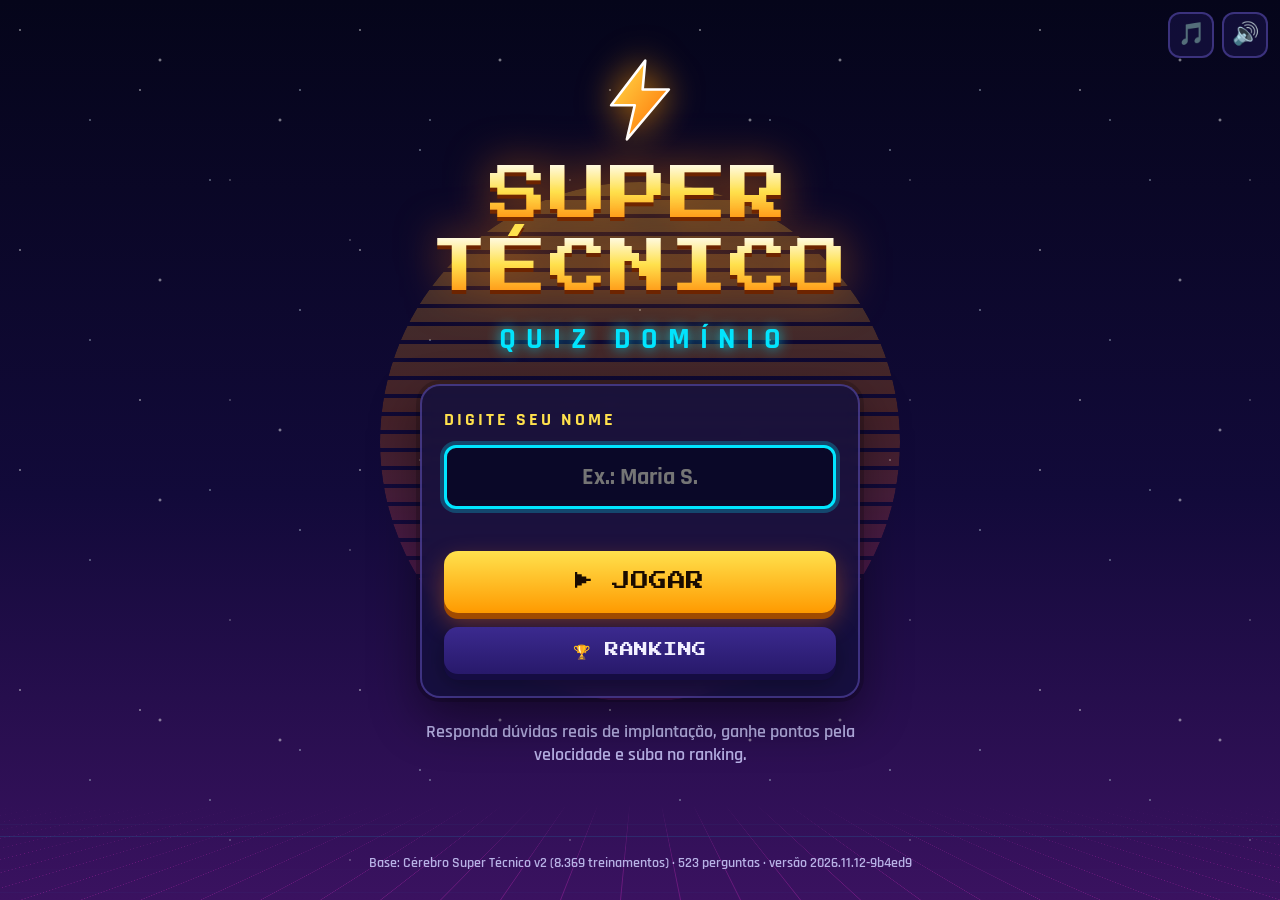
<file: index.html>
<!DOCTYPE html>
<html lang="pt-BR">
<head>
  <meta charset="utf-8">
  <meta name="viewport" content="width=device-width, initial-scale=1, viewport-fit=cover">
  <meta name="theme-color" content="#0b0b2b">
  <title>Super Técnico Quiz · Domínio</title>
  <link rel="icon" href="data:image/svg+xml,%3Csvg xmlns='http://www.w3.org/2000/svg' viewBox='0 0 64 64'%3E%3Cpolygon points='36,2 10,36 28,36 22,62 54,24 34,24' fill='%23ff8a00'/%3E%3C/svg%3E">
  <link rel="stylesheet" href="css/style.css">
</head>
<body>
  <div class="fundo" aria-hidden="true">
    <div class="fundo-estrelas"></div>
    <div class="fundo-estrelas e2"></div>
    <div class="fundo-sol"></div>
    <div class="fundo-grade"></div>
  </div>
  <canvas id="confete" aria-hidden="true"></canvas>
  <button id="btn-musica" class="btn-som btn-musica" type="button" title="Música">🎵</button>
  <button id="btn-som" class="btn-som" type="button" title="Efeitos sonoros">🔊</button>

  <main id="app" aria-live="polite"></main>
  <footer id="rodape" class="rodape"></footer>

  <noscript><p style="color:#fff;text-align:center;padding:2rem">Este quiz precisa de JavaScript para funcionar.</p></noscript>

  <script src="js/config.js"></script>
  <script src="js/questions.js"></script>
  <script src="js/storage.js"></script>
  <script src="js/audio.js"></script>
  <script src="js/app.js"></script>
</body>
</html>
</file>
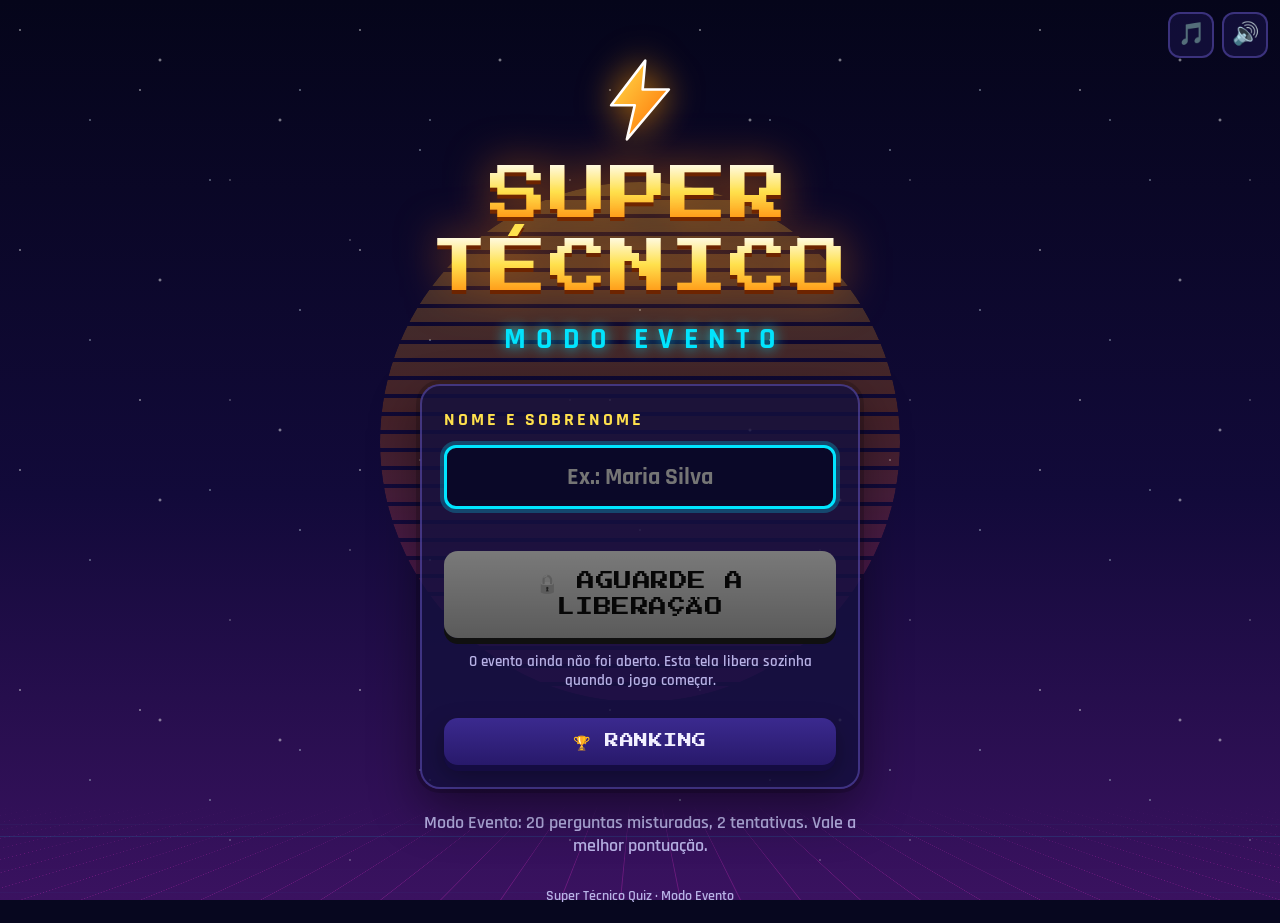
<file: evento.html>
<!DOCTYPE html>
<html lang="pt-BR">
<head>
  <meta charset="utf-8">
  <meta name="viewport" content="width=device-width, initial-scale=1, viewport-fit=cover">
  <meta name="theme-color" content="#0b0b2b">
  <title>Super Técnico Quiz — Modo Evento</title>
  <link rel="icon" href="data:image/svg+xml,%3Csvg xmlns='http://www.w3.org/2000/svg' viewBox='0 0 64 64'%3E%3Cpolygon points='36,2 10,36 28,36 22,62 54,24 34,24' fill='%23ff8a00'/%3E%3C/svg%3E">
  <link rel="stylesheet" href="css/style.css">
</head>
<body>
  <div class="fundo" aria-hidden="true">
    <div class="fundo-estrelas"></div>
    <div class="fundo-estrelas e2"></div>
    <div class="fundo-sol"></div>
    <div class="fundo-grade"></div>
  </div>
  <canvas id="confete" aria-hidden="true"></canvas>
  <button id="btn-musica" class="btn-som btn-musica" type="button" title="Música">🎵</button>
  <button id="btn-som" class="btn-som" type="button" title="Efeitos sonoros">🔊</button>

  <main id="app" aria-live="polite"></main>
  <footer id="rodape" class="rodape"></footer>

  <noscript><p style="color:#fff;text-align:center;padding:2rem">Este quiz precisa de JavaScript para funcionar.</p></noscript>

  <script src="js/config.js"></script>
  <script src="js/questions.js"></script>
  <script src="js/questions_evento.js"></script>
  <script src="js/storage.js"></script>
  <script src="js/audio.js"></script>
  <script>window.QUIZ_MODO = "evento";</script>
  <script src="js/app.js"></script>
</body>
</html>
</file>
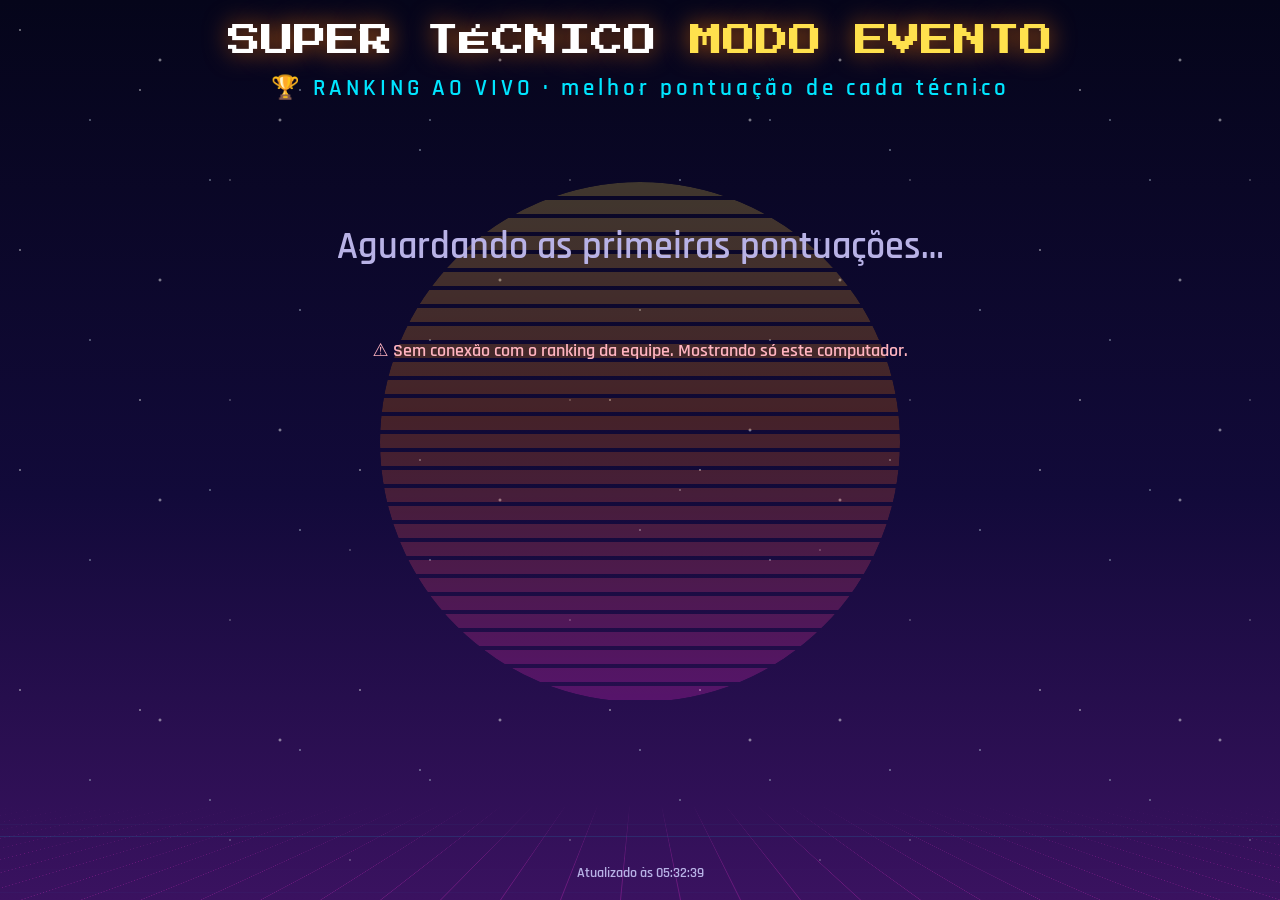
<file: telao.html>
<!DOCTYPE html>
<html lang="pt-BR">
<head>
  <meta charset="utf-8">
  <meta name="viewport" content="width=device-width, initial-scale=1">
  <meta name="theme-color" content="#0b0b2b">
  <title>Super Técnico Quiz — Telão do Evento</title>
  <link rel="icon" href="data:image/svg+xml,%3Csvg xmlns='http://www.w3.org/2000/svg' viewBox='0 0 64 64'%3E%3Cpolygon points='36,2 10,36 28,36 22,62 54,24 34,24' fill='%23ff8a00'/%3E%3C/svg%3E">
  <link rel="stylesheet" href="css/style.css">
</head>
<body class="pagina-telao">
  <div class="fundo" aria-hidden="true">
    <div class="fundo-estrelas"></div>
    <div class="fundo-estrelas e2"></div>
    <div class="fundo-sol"></div>
    <div class="fundo-grade"></div>
  </div>

  <main id="telao" aria-live="polite"></main>

  <script src="js/config.js"></script>
  <script src="js/storage.js"></script>
  <script src="js/telao.js"></script>
</body>
</html>
</file>
<file: css/style.css>
@font-face { font-family: "Press Start 2P"; src: url("../assets/fonts/PressStart2P-Regular.ttf") format("truetype"); font-display: swap; }
@font-face { font-family: "Rajdhani"; font-weight: 500; src: url("../assets/fonts/Rajdhani-Medium.ttf") format("truetype"); font-display: swap; }
@font-face { font-family: "Rajdhani"; font-weight: 600; src: url("../assets/fonts/Rajdhani-SemiBold.ttf") format("truetype"); font-display: swap; }
@font-face { font-family: "Rajdhani"; font-weight: 700; src: url("../assets/fonts/Rajdhani-Bold.ttf") format("truetype"); font-display: swap; }

:root {
  --bg-0: #07071f;
  --bg-1: #120a3a;
  --bg-2: #24104f;
  --painel: rgba(20, 16, 62, 0.82);
  --borda: rgba(140, 120, 255, 0.35);
  --texto: #f2f0ff;
  --texto-suave: #b8b2e6;
  --laranja: #ff7a00;
  --amarelo: #ffe14d;
  --ciano: #00e5ff;
  --magenta: #ff2bd6;
  --verde: #22d37a;
  --vermelho: #ff3b5c;
  --azul: #2d9cff;
  --pixel: "Press Start 2P", "Courier New", monospace;
  --corpo: "Rajdhani", "Segoe UI", system-ui, sans-serif;
}

* { box-sizing: border-box; }
html, body { margin: 0; min-height: 100%; }
body {
  font-family: var(--corpo);
  font-size: 20px;
  font-weight: 600;
  color: var(--texto);
  background: var(--bg-0);
  overflow-x: hidden;
  -webkit-font-smoothing: antialiased;
}
button { font-family: inherit; color: inherit; cursor: pointer; }
button:disabled { cursor: default; }
:focus-visible { outline: 3px solid var(--amarelo); outline-offset: 3px; }

/* ---------- Fundo animado ---------- */
.fundo { position: fixed; inset: 0; z-index: 0; overflow: hidden; background: linear-gradient(180deg, #05051a 0%, #120a3a 55%, #3a1260 100%); }
.fundo-estrelas, .fundo-estrelas.e2 { position: absolute; inset: 0; background-repeat: repeat; animation: piscar 4s ease-in-out infinite alternate; opacity: .7; }
.fundo-estrelas {
  background-image:
    radial-gradient(1.5px 1.5px at 20px 30px, #fff, transparent),
    radial-gradient(1.5px 1.5px at 90px 120px, #bcd, transparent),
    radial-gradient(2px 2px at 160px 60px, #fff, transparent),
    radial-gradient(1px 1px at 230px 180px, #fff, transparent),
    radial-gradient(1.5px 1.5px at 300px 90px, #cde, transparent);
  background-size: 340px 220px;
}
.fundo-estrelas.e2 { background-size: 470px 310px; background-position: 120px 60px; animation-duration: 6s; animation-delay: -2s; }
@keyframes piscar { from { opacity: .35; } to { opacity: .9; } }
.fundo-sol {
  position: absolute; left: 50%; bottom: 22%; width: min(60vw, 520px); aspect-ratio: 1; transform: translateX(-50%);
  border-radius: 50%;
  background: linear-gradient(180deg, #ffe14d 0%, #ff7a00 45%, #ff2bd6 100%);
  -webkit-mask-image: repeating-linear-gradient(180deg, #000 0 14px, transparent 14px 18px);
  mask-image: repeating-linear-gradient(180deg, #000 0 14px, transparent 14px 18px);
  opacity: .22; filter: blur(.5px);
}
.fundo-grade {
  position: absolute; left: -50%; right: -50%; bottom: 0; height: 42%;
  background-image:
    linear-gradient(rgba(0, 229, 255, .45) 1.5px, transparent 1.5px),
    linear-gradient(90deg, rgba(255, 43, 214, .45) 1.5px, transparent 1.5px);
  background-size: 60px 60px;
  transform: perspective(380px) rotateX(62deg);
  transform-origin: 50% 100%;
  animation: grade 2.4s linear infinite;
  -webkit-mask-image: linear-gradient(0deg, #000 20%, transparent 100%);
  mask-image: linear-gradient(0deg, #000 20%, transparent 100%);
  opacity: .55;
}
@keyframes grade { from { background-position: 0 0, 0 0; } to { background-position: 0 60px, 0 0; } }

#confete { position: fixed; inset: 0; z-index: 50; pointer-events: none; }

.btn-som {
  position: fixed; top: 12px; right: 12px; z-index: 40; width: 46px; height: 46px; font-size: 22px;
  background: var(--painel); border: 2px solid var(--borda); border-radius: 12px;
}
.btn-som:hover { border-color: var(--ciano); }
.btn-musica { right: 66px; }
.btn-musica.desligado { opacity: .6; }
.btn-musica.desligado::after { content: ""; position: absolute; left: 9px; right: 9px; top: 50%; height: 3px; background: var(--vermelho); border-radius: 2px; transform: rotate(-35deg); }

#app { position: relative; z-index: 1; min-height: calc(100vh - 52px); display: flex; justify-content: center; padding: 22px 16px 24px; }
.tela { width: 100%; max-width: 860px; animation: entra .35s ease-out both; }
@keyframes entra { from { opacity: 0; transform: translateY(14px) scale(.985); } to { opacity: 1; transform: none; } }

.rodape { position: relative; z-index: 2; padding: 6px 12px 18px; text-align: center; font-size: 14px; color: var(--texto-suave); }

/* ---------- Botões ---------- */
.btn {
  display: block; width: 100%; padding: 14px 20px; border: 0; border-radius: 14px;
  font-family: var(--pixel); font-size: 14px; letter-spacing: .5px; line-height: 1.4; text-align: center;
  color: #1a0b00; background: linear-gradient(180deg, #ffe14d, #ff9a00);
  box-shadow: 0 6px 0 #a24b00, 0 10px 24px rgba(255, 122, 0, .35);
  transition: transform .08s, box-shadow .08s, filter .15s;
}
.btn:hover:not(:disabled) { filter: brightness(1.08); }
.btn:active:not(:disabled) { transform: translateY(5px); box-shadow: 0 1px 0 #a24b00, 0 4px 12px rgba(255, 122, 0, .3); }
.btn-grande { font-size: 18px; padding: 18px 22px; }
.btn-sec { color: var(--texto); background: linear-gradient(180deg, #3b2a8f, #28196b); box-shadow: 0 6px 0 #150c42, 0 10px 24px rgba(0,0,0,.35); }
.btn-mini { width: auto; display: inline-block; padding: 10px 14px; font-size: 11px; color: var(--texto); background: linear-gradient(180deg, #3b2a8f, #28196b); box-shadow: 0 4px 0 #150c42; }
.btn-pulsa { animation: pulsa 1.6s ease-in-out infinite; }
.btn:disabled { filter: grayscale(1) brightness(.55); box-shadow: 0 6px 0 #1c1c28; animation: none; cursor: not-allowed; }
.msg-liberacao { min-height: 1.4em; margin: 0 0 14px; text-align: center; color: var(--texto-suave); font-size: 15px; }
@keyframes pulsa { 0%, 100% { transform: scale(1); } 50% { transform: scale(1.025); } }

/* ---------- Início ---------- */
.inicio { display: flex; flex-direction: column; align-items: center; padding-top: 4vh; }
.logo { text-align: center; margin-bottom: 26px; }
.logo-raio { width: 84px; height: 84px; filter: drop-shadow(0 0 18px rgba(255, 150, 0, .8)); animation: flutua 2.8s ease-in-out infinite; }
@keyframes flutua { 0%, 100% { transform: translateY(0) rotate(-3deg); } 50% { transform: translateY(-10px) rotate(3deg); } }
.logo-titulo { margin: 10px 0 0; font-family: var(--pixel); font-weight: 400; line-height: 1.25; }
.logo-titulo span { display: block; font-size: clamp(28px, 7.4vw, 58px); letter-spacing: 2px; background: linear-gradient(180deg, #fff 0%, #ffe14d 45%, #ff7a00 100%); -webkit-background-clip: text; background-clip: text; color: transparent; filter: drop-shadow(0 4px 0 #6d2400) drop-shadow(0 0 22px rgba(255, 122, 0, .55)); }
.logo-titulo .tec { position: relative; width: fit-content; margin: 0 auto; }
.logo-titulo .tec::before { content: ""; position: absolute; left: calc(1.3em + 2px); top: -.135em; width: .3em; height: .22em; background: #ffe14d; clip-path: polygon(45% 0, 100% 0, 55% 100%, 0 100%); }
.logo-sub { margin: 16px 0 0; font-family: var(--corpo); font-weight: 700; font-size: clamp(20px, 4.6vw, 30px); color: var(--ciano); letter-spacing: 10px; text-indent: 10px; text-shadow: 0 0 14px var(--ciano); }

.painel { width: 100%; background: var(--painel); border: 2px solid var(--borda); border-radius: 20px; padding: 22px; backdrop-filter: blur(6px); box-shadow: 0 0 0 4px rgba(0,0,0,.18), 0 20px 50px rgba(0,0,0,.45); }
.painel-inicio { max-width: 440px; display: grid; gap: 14px; }
.rotulo { font-family: var(--corpo); font-weight: 700; font-size: 18px; letter-spacing: 3px; color: var(--amarelo); }
.campo { width: 100%; padding: 14px 16px; font-family: var(--corpo); font-size: 24px; font-weight: 700; color: var(--texto); background: #0a0828; border: 3px solid var(--borda); border-radius: 12px; text-align: center; }
.campo:focus { outline: none; border-color: var(--ciano); box-shadow: 0 0 0 4px rgba(0, 229, 255, .25); }
.msg-erro { min-height: 1.2em; margin: -6px 0 0; color: #ff8aa0; font-size: 17px; text-align: center; }
.dica { max-width: 440px; margin: 22px 0 0; text-align: center; color: var(--texto-suave); font-size: 18px; }

/* ---------- Telas com título ---------- */
.topo-tela { display: flex; justify-content: space-between; align-items: center; gap: 12px; margin-bottom: 8px; padding-right: 112px; }
.jogador-tag { padding: 8px 14px; font-size: 17px; background: var(--painel); border: 2px solid var(--borda); border-radius: 999px; max-width: 55%; overflow: hidden; text-overflow: ellipsis; white-space: nowrap; }
.titulo-tela { margin: 14px 0 18px; font-family: var(--pixel); font-weight: 400; font-size: clamp(16px, 4vw, 24px); text-align: center; color: var(--amarelo); text-shadow: 0 3px 0 #6d2400, 0 0 20px rgba(255,200,0,.4); }
.titulo-tela.fim { font-size: clamp(20px, 5.4vw, 34px); }
.subtitulo { margin: 26px 0 12px; font-family: var(--corpo); font-weight: 700; font-size: 20px; text-align: center; color: var(--ciano); letter-spacing: 4px; text-transform: uppercase; }

.card-mix {
  width: 100%; display: flex; align-items: center; gap: 16px; padding: 18px 20px; text-align: left;
  border: 3px solid var(--magenta); border-radius: 18px;
  background: linear-gradient(110deg, rgba(255,43,214,.28), rgba(255,122,0,.22));
  box-shadow: 0 0 26px rgba(255, 43, 214, .35), inset 0 0 0 2px rgba(255,255,255,.06);
  transition: transform .12s, box-shadow .12s;
}
.card-mix:hover { transform: translateY(-3px) scale(1.01); box-shadow: 0 0 36px rgba(255, 43, 214, .6); }
.card-mix .card-icone { font-size: 46px; }
.mix-texto { flex: 1; display: grid; gap: 2px; }
.mix-texto strong { font-family: var(--corpo); font-weight: 700; font-size: 26px; letter-spacing: 1px; text-transform: uppercase; line-height: 1.1; }
.mix-texto em { font-style: normal; color: var(--texto-suave); font-size: 18px; }
.card-recorde { font-family: var(--corpo); font-weight: 700; font-size: 16px; letter-spacing: 1.5px; color: var(--amarelo); line-height: 1.3; text-align: right; }

.grade-modulos { display: grid; grid-template-columns: repeat(auto-fill, minmax(190px, 1fr)); gap: 14px; }
.card-modulo {
  --cor: var(--ciano);
  display: grid; gap: 4px; justify-items: center; padding: 18px 12px 14px; text-align: center;
  background: var(--painel); border: 3px solid var(--cor); border-radius: 18px;
  box-shadow: 0 0 0 0 transparent, inset 0 0 28px color-mix(in srgb, var(--cor) 18%, transparent);
  transition: transform .12s, box-shadow .12s;
}
.card-modulo:hover { transform: translateY(-5px); box-shadow: 0 0 26px color-mix(in srgb, var(--cor) 70%, transparent), inset 0 0 28px color-mix(in srgb, var(--cor) 28%, transparent); }
.card-icone { font-size: 38px; line-height: 1; }
.card-nome { font-family: var(--corpo); font-weight: 700; font-size: 21px; letter-spacing: .5px; text-transform: uppercase; line-height: 1.1; min-height: 2.3em; display: flex; align-items: center; text-align: center; }
.card-info { color: var(--texto-suave); font-size: 17px; }
.card-modulo .card-recorde { text-align: center; }

.regras { display: flex; flex-wrap: wrap; justify-content: center; gap: 10px 18px; margin-top: 26px; color: var(--texto-suave); font-size: 17px; }

/* ---------- Contagem ---------- */
.contagem { min-height: 70vh; display: flex; flex-direction: column; align-items: center; justify-content: center; gap: 20px; text-align: center; }
.contagem-missao { padding: 8px 22px; font-family: var(--corpo); font-weight: 700; font-size: 24px; letter-spacing: 2px; line-height: 1.3; border: 3px solid var(--cor); border-radius: 999px; background: var(--painel); color: #fff; box-shadow: 0 0 22px color-mix(in srgb, var(--cor) 60%, transparent); }
.contagem-num { font-family: var(--pixel); font-size: clamp(90px, 28vw, 190px); color: var(--amarelo); text-shadow: 0 8px 0 #6d2400, 0 0 50px rgba(255, 200, 0, .7); animation: estoura .7s ease-out both; }
.contagem-num.vai { color: var(--verde); font-size: clamp(60px, 18vw, 120px); text-shadow: 0 8px 0 #0a5a30, 0 0 50px rgba(34, 211, 122, .8); }
@keyframes estoura { 0% { transform: scale(2.2); opacity: 0; } 35% { transform: scale(.92); opacity: 1; } 100% { transform: scale(1); opacity: 1; } }
.contagem-sub { color: var(--texto-suave); font-size: 20px; }

/* ---------- Jogo ---------- */
.hud { display: grid; grid-template-columns: 1fr auto 1fr; align-items: center; gap: 10px; padding-right: 112px; }
.hud-esq { display: flex; align-items: center; gap: 10px; min-width: 0; }
.hud-nome { padding: 6px 12px; background: var(--painel); border: 2px solid var(--borda); border-radius: 999px; font-size: 17px; overflow: hidden; text-overflow: ellipsis; white-space: nowrap; }
.hud-parar { flex: none; padding: 7px 12px; border-radius: 10px; border: 2px solid var(--vermelho); background: rgba(255, 59, 92, .14); color: #ff9db0; font-family: var(--pixel); font-size: 10px; line-height: 1.3; cursor: pointer; }
.hud-parar:hover { background: var(--vermelho); color: #fff; }
.hud-acertos { display: block; margin-top: 5px; font-family: var(--corpo); font-weight: 700; font-size: 15px; letter-spacing: 1px; color: var(--ciano); }
.fb-marco { margin: 10px 0; padding: 10px 14px; background: rgba(255, 225, 77, .12); border: 2px dashed var(--amarelo); border-radius: 10px; font-size: 18px; color: var(--amarelo); }
.fb-botoes { display: grid; gap: 12px; }
.btn-parar-fb { font-size: 13px; padding: 12px 16px; }
.hud-meio { font-family: var(--pixel); font-size: 11px; text-align: center; color: var(--texto-suave); }
.hud-meio b { color: var(--amarelo); font-size: 15px; }
.hud-dir { text-align: right; display: grid; }
.hud-label { font-family: var(--corpo); font-weight: 700; font-size: 15px; letter-spacing: 3px; line-height: 1; color: var(--ciano); }
.hud-pontos { font-family: var(--pixel); line-height: 1.3; font-size: 20px; color: var(--amarelo); text-shadow: 0 0 14px rgba(255, 225, 77, .6); }

.progresso { display: flex; gap: 6px; margin: 14px 0 10px; }
.ponto { flex: 1; height: 8px; border-radius: 4px; background: rgba(255,255,255,.14); }
.ponto.p-ok { background: var(--verde); box-shadow: 0 0 8px var(--verde); }
.ponto.p-erro { background: var(--vermelho); box-shadow: 0 0 8px var(--vermelho); }
.ponto.atual { background: var(--amarelo); animation: pisca .9s ease-in-out infinite alternate; }
@keyframes pisca { to { opacity: .35; } }

.barra-tempo { position: relative; height: 26px; border: 3px solid var(--borda); border-radius: 999px; background: #0a0828; overflow: hidden; margin-bottom: 14px; }
.barra { height: 100%; width: 100%; background: linear-gradient(90deg, var(--verde), #8dff6a); transition: width .1s linear; box-shadow: 0 0 14px var(--verde); }
.barra-tempo.alerta .barra { background: linear-gradient(90deg, var(--laranja), var(--amarelo)); box-shadow: 0 0 14px var(--laranja); }
.barra-tempo.urgente .barra { background: linear-gradient(90deg, var(--vermelho), #ff7a8a); box-shadow: 0 0 14px var(--vermelho); }
.barra-tempo.urgente { animation: treme .35s linear infinite; border-color: var(--vermelho); }
@keyframes treme { 0%, 100% { transform: translateX(0); } 25% { transform: translateX(-2px); } 75% { transform: translateX(2px); } }
.seg { position: absolute; inset: 0; display: grid; place-items: center; font-family: var(--pixel); font-size: 12px; color: #fff; text-shadow: 0 2px 0 rgba(0,0,0,.7); }

.cartao-pergunta { --cor: var(--ciano); padding: 20px 22px 24px; background: var(--painel); border: 3px solid var(--cor); border-radius: 20px; box-shadow: 0 0 28px color-mix(in srgb, var(--cor) 40%, transparent); }
.tags { display: flex; flex-wrap: wrap; gap: 8px; margin-bottom: 12px; }
.tag { padding: 5px 12px; border-radius: 999px; font-size: 16px; font-weight: 700; background: rgba(255,255,255,.1); }
.tag-mod { color: var(--cor); }
.tag-nivel.nivel-1 { color: var(--verde); }
.tag-nivel.nivel-2 { color: var(--amarelo); }
.tag-nivel.nivel-3 { color: var(--vermelho); }
.pergunta { margin: 0; font-size: clamp(22px, 3.8vw, 30px); line-height: 1.3; font-weight: 700; }

.combo-faixa { min-height: 34px; margin: 12px 0 4px; text-align: center; }
.combo-chip { display: inline-block; padding: 5px 16px; font-family: var(--pixel); font-size: 10px; line-height: 1.6; color: #2b0d00; background: linear-gradient(90deg, var(--amarelo), var(--laranja)); border-radius: 999px; box-shadow: 0 0 18px rgba(255, 140, 0, .7); animation: pulsa 1s ease-in-out infinite; }
.combo-dica { color: var(--texto-suave); font-size: 16px; }

.opcoes { display: grid; grid-template-columns: 1fr 1fr; gap: 12px; }
.opcao {
  --c: #ff3b6b;
  display: flex; align-items: center; gap: 12px; min-height: 84px; padding: 12px 14px; text-align: left;
  font-size: 20px; font-weight: 700; line-height: 1.25; color: #fff;
  background: linear-gradient(180deg, color-mix(in srgb, var(--c) 92%, #fff), var(--c));
  border: 0; border-radius: 16px;
  box-shadow: 0 6px 0 color-mix(in srgb, var(--c) 55%, #000), 0 10px 22px rgba(0,0,0,.35);
  transition: transform .08s, box-shadow .08s, filter .2s, opacity .2s;
  text-shadow: 0 1px 2px rgba(0,0,0,.45);
}
.opcao-0 { --c: #e8264f; }
.opcao-1 { --c: #1f7fe0; }
.opcao-2 { --c: #e29a00; }
.opcao-3 { --c: #12a85f; }
.opcao:hover:not(:disabled) { filter: brightness(1.12); transform: translateY(-2px); }
.opcao:active:not(:disabled) { transform: translateY(5px); box-shadow: 0 1px 0 color-mix(in srgb, var(--c) 55%, #000); }
.opcao-letra { flex: none; display: grid; place-items: center; width: 40px; height: 40px; font-family: var(--pixel); font-size: 15px; color: var(--c); background: #fff; border-radius: 10px; text-shadow: none; }
.opcao-texto { flex: 1; }
.opcao.apagada { opacity: .35; filter: grayscale(.6); transform: none; }
.opcao.certa { opacity: 1; filter: none; --c: #12a85f; outline: 4px solid #fff; animation: acerto .5s ease-out; box-shadow: 0 0 0 6px rgba(34, 211, 122, .45), 0 0 34px var(--verde); }
.opcao.errada { opacity: 1; filter: none; --c: #8e1126; animation: erra .45s linear; outline: 4px solid var(--vermelho); }
@keyframes acerto { 0% { transform: scale(1); } 40% { transform: scale(1.04); } 100% { transform: scale(1); } }
@keyframes erra { 0%, 100% { transform: translateX(0); } 20% { transform: translateX(-9px); } 40% { transform: translateX(9px); } 60% { transform: translateX(-6px); } 80% { transform: translateX(6px); } }

.feedback { margin-top: 18px; padding: 18px 20px 20px; border-radius: 18px; border: 3px solid; background: var(--painel); animation: entra .3s ease-out both; }
.feedback.fb-ok { border-color: var(--verde); box-shadow: 0 0 26px rgba(34, 211, 122, .35); }
.feedback.fb-erro { border-color: var(--vermelho); box-shadow: 0 0 26px rgba(255, 59, 92, .3); }
.fb-topo { display: flex; justify-content: space-between; align-items: baseline; gap: 10px; margin-bottom: 8px; }
.fb-titulo { font-family: var(--pixel); font-size: 15px; line-height: 1.5; }
.feedback.fb-ok .fb-titulo { color: var(--verde); }
.feedback.fb-erro .fb-titulo { color: #ff8aa0; }
.fb-pts { font-family: var(--pixel); font-size: 18px; color: var(--amarelo); text-shadow: 0 0 14px rgba(255, 225, 77, .7); animation: sobe .6s ease-out; }
@keyframes sobe { from { transform: translateY(14px) scale(.6); opacity: 0; } to { transform: none; opacity: 1; } }
.fb-certa { margin: 6px 0; color: #9dffc9; }
.fb-expl { margin: 8px 0; font-size: 20px; line-height: 1.4; font-weight: 500; }
.fb-caminho { margin: 8px 0; padding: 8px 12px; background: rgba(0, 229, 255, .1); border-left: 4px solid var(--ciano); border-radius: 6px; font-size: 18px; }
.fb-caminho span { font-family: var(--corpo); font-weight: 700; font-size: 15px; letter-spacing: 2px; color: var(--ciano); margin-right: 8px; }
.fb-fonte { margin: 8px 0 16px; font-size: 15px; color: var(--texto-suave); font-weight: 500; }

/* ---------- Resultado ---------- */
.resultado { text-align: center; }
.resultado-missao { display: table; margin: 0 auto 6px; padding: 6px 20px; font-family: var(--corpo); font-weight: 700; font-size: 21px; letter-spacing: 2px; line-height: 1.3; border: 3px solid var(--cor); border-radius: 999px; background: var(--painel); }
.placar-final { display: grid; gap: 10px; margin: 18px 0 2px; }
.placar-label { font-family: var(--pixel); font-size: 10px; color: var(--ciano); }
.placar-valor { font-family: var(--pixel); line-height: 1.2; font-size: clamp(44px, 12vw, 84px); color: var(--amarelo); text-shadow: 0 6px 0 #6d2400, 0 0 40px rgba(255, 200, 0, .6); }
.estrelas { display: flex; justify-content: center; gap: 10px; margin: 6px 0 10px; }
.estrela { font-size: 58px; line-height: 1; color: rgba(255,255,255,.18); }
.estrela.on { color: var(--amarelo); text-shadow: 0 0 22px rgba(255, 225, 77, .9); animation: estrela .6s cubic-bezier(.2, 1.6, .4, 1) both; }
@keyframes estrela { from { transform: scale(0) rotate(-120deg); } to { transform: scale(1) rotate(0); } }
.patente { display: inline-block; padding: 8px 28px; font-family: var(--corpo); font-weight: 700; font-size: clamp(26px, 6vw, 38px); letter-spacing: 3px; line-height: 1.2; border-radius: 12px; border: 3px solid; }
.patente.ouro { color: #2b1a00; background: linear-gradient(180deg, #fff3a8, #ffb300); border-color: #fff; box-shadow: 0 0 30px rgba(255, 200, 0, .7); }
.patente.prata { color: #10142b; background: linear-gradient(180deg, #fff, #aeb8d4); border-color: #fff; }
.patente.bronze { color: #2a1200; background: linear-gradient(180deg, #ffc78f, #d9792e); border-color: #ffe0c2; }
.patente.ferro { color: #fff; background: linear-gradient(180deg, #5b5f85, #34385c); border-color: var(--borda); }
.patente-msg { margin: 12px auto 18px; max-width: 520px; font-size: 20px; color: var(--texto-suave); }
.stats { display: grid; grid-template-columns: repeat(4, 1fr); gap: 10px; margin-bottom: 14px; }
.stat { padding: 14px 6px; background: var(--painel); border: 2px solid var(--borda); border-radius: 14px; display: grid; gap: 4px; }
.stat b { font-family: var(--pixel); font-size: 17px; color: var(--amarelo); font-weight: 400; }
.stat span { font-family: var(--corpo); font-weight: 700; font-size: 15px; letter-spacing: 2px; color: var(--ciano); line-height: 1.2; }
.status-salvo { min-height: 1.6em; margin: 6px 0 16px; font-size: 18px; color: var(--texto-suave); }
.acoes { display: grid; gap: 14px; max-width: 440px; margin: 0 auto; }
.revisao { margin-top: 12px; text-align: left; }
.rev-item { margin-bottom: 10px; padding: 12px 16px; background: var(--painel); border: 2px solid var(--borda); border-radius: 14px; }
.rev-item summary { cursor: pointer; font-weight: 700; font-size: 19px; list-style: none; }
.rev-item summary::-webkit-details-marker { display: none; }
.rev-item summary::before { content: "▶ "; color: var(--vermelho); font-size: 13px; }
.rev-item[open] summary::before { content: "▼ "; }
.perfeito { text-align: center; color: var(--verde); font-size: 20px; }

/* ---------- Ranking ---------- */
.abas { display: flex; gap: 8px; overflow-x: auto; padding: 4px 2px 12px; scrollbar-width: thin; scrollbar-color: #5a46c8 transparent; }
.abas::-webkit-scrollbar { height: 8px; }
.abas::-webkit-scrollbar-thumb { background: #5a46c8; border-radius: 4px; }
.abas::-webkit-scrollbar-track { background: transparent; }
.aba { flex: none; padding: 10px 14px; font-size: 17px; font-weight: 700; white-space: nowrap; background: var(--painel); border: 2px solid var(--borda); border-radius: 999px; }
.aba.ativa { color: #1a0b00; background: linear-gradient(180deg, #ffe14d, #ff9a00); border-color: #fff; }
.periodos { display: flex; justify-content: center; gap: 8px; margin: 6px 0 14px; }
.chip { padding: 8px 16px; font-family: var(--corpo); font-weight: 700; font-size: 17px; letter-spacing: 2px; background: transparent; border: 2px solid var(--borda); border-radius: 8px; color: var(--texto-suave); }
.chip.ativa { border-color: var(--ciano); color: var(--ciano); box-shadow: 0 0 12px rgba(0, 229, 255, .4); }
.tabela-wrap { background: var(--painel); border: 2px solid var(--borda); border-radius: 18px; overflow: hidden; min-height: 120px; }
.carregando, .vazio { padding: 40px 20px; text-align: center; color: var(--texto-suave); }
.tabela { width: 100%; border-collapse: collapse; }
.tabela th { padding: 12px 10px; font-family: var(--corpo); font-size: 16px; letter-spacing: 2px; font-weight: 700; color: var(--ciano); text-align: left; background: rgba(0,0,0,.25); }
.tabela td { padding: 11px 10px; border-top: 1px solid rgba(140, 120, 255, .2); }
.tabela .num { text-align: right; }
.tabela .pos { width: 52px; text-align: center; font-family: var(--pixel); font-size: 13px; }
.tabela .jog { font-weight: 700; font-size: 21px; word-break: break-word; }
.tabela .jog small { color: var(--ciano); font-weight: 600; }
.tabela .pts { font-family: var(--pixel); font-size: 13px; color: var(--amarelo); }
.tabela tr.top1 { background: linear-gradient(90deg, rgba(255, 200, 0, .2), transparent); }
.tabela tr.top2 { background: linear-gradient(90deg, rgba(190, 200, 230, .15), transparent); }
.tabela tr.top3 { background: linear-gradient(90deg, rgba(220, 130, 60, .15), transparent); }
.tabela tr.meu td { box-shadow: inset 0 0 0 9999px rgba(0, 229, 255, .12); }
.tabela .pos { font-size: 22px; }
.nota-ranking { min-height: 1.4em; margin: 12px 0 18px; text-align: center; font-size: 16px; color: var(--texto-suave); }

/* ---------- Responsivo ---------- */
@media (max-width: 640px) {
  body { font-size: 18px; }
  #app { padding-top: 66px; }
  .topo-tela { padding-right: 0; }
  .hud { padding-right: 0; }
  .opcoes { grid-template-columns: 1fr; }
  .opcao { min-height: 68px; font-size: 19px; }
  .stats { grid-template-columns: 1fr 1fr; }
  .logo-sub { letter-spacing: 6px; text-indent: 6px; }
  .mix-texto strong { font-size: 22px; }
  .card-mix .card-recorde { width: 100%; text-align: left; }
  .card-mix { flex-wrap: wrap; }
  .grade-modulos { grid-template-columns: 1fr 1fr; }
  .hud { grid-template-columns: 1fr auto; }
  .hud-meio { grid-column: 1 / -1; order: 3; }
  .fb-titulo { font-size: 13px; }
  .tabela th:nth-child(3), .tabela td:nth-child(3) { display: none; }
}

@media (prefers-reduced-motion: reduce) {
  *, *::before, *::after { animation-duration: .001ms !important; animation-iteration-count: 1 !important; transition-duration: .001ms !important; }
}

/* ---------- Telão do evento ---------- */
body.pagina-telao { overflow: hidden; }
#telao { position: relative; z-index: 1; min-height: 100vh; padding: 2vh 4vw; display: flex; flex-direction: column; align-items: center; gap: 1.3vh; }
.telao-topo { text-align: center; }
.telao-topo h1 { margin: 0; font-family: var(--pixel); font-weight: 400; font-size: clamp(18px, 2.6vw, 46px); line-height: 1.4; color: #fff; text-shadow: 0 0 24px rgba(255, 122, 0, .7); }
.telao-topo h1 span { color: var(--amarelo); }
.telao-topo p { margin: 1vh 0 0; font-size: clamp(16px, 1.8vw, 30px); letter-spacing: 4px; color: var(--ciano); }
.podio { display: flex; align-items: flex-end; justify-content: center; gap: 2vw; width: min(1100px, 92vw); }
.pod { flex: 1; display: flex; flex-direction: column; align-items: center; text-align: center; min-width: 0; }
.pod-medalha { font-size: clamp(36px, 5vw, 84px); line-height: 1; }
.pod-nome { max-width: 100%; margin-top: .6vh; font-size: clamp(20px, 2.8vw, 46px); font-weight: 700; overflow: hidden; text-overflow: ellipsis; white-space: nowrap; }
.pod-pts { font-family: var(--pixel); font-size: clamp(16px, 2.6vw, 44px); color: var(--amarelo); text-shadow: 0 0 18px rgba(255, 225, 77, .6); margin-top: .6vh; }
.pod-info { font-size: clamp(14px, 1.5vw, 24px); color: var(--texto-suave); margin-bottom: 1vh; }
.pod-bloco { width: 100%; display: flex; align-items: center; justify-content: center; border: 3px solid var(--borda); border-bottom: 0; border-radius: 16px 16px 0 0; background: linear-gradient(180deg, rgba(120, 90, 255, .5), rgba(30, 20, 90, .85)); }
.pod-pos { font-family: var(--pixel); font-size: clamp(22px, 3.4vw, 56px); color: #fff; opacity: .9; }
.pod-1 .pod-bloco { height: 15vh; border-color: #ffd54a; background: linear-gradient(180deg, rgba(255, 190, 40, .55), rgba(110, 60, 10, .85)); }
.pod-2 .pod-bloco { height: 11vh; border-color: #cfd8e6; }
.pod-3 .pod-bloco { height: 8vh; border-color: #d98a52; }
.pod-1 .pod-nome { font-size: clamp(24px, 3.6vw, 60px); }
.pod.vazio { opacity: .35; }
.telao-lista { list-style: none; margin: 0; padding: 0; width: min(900px, 90vw); display: grid; gap: .6vh; }
.telao-lista li { display: grid; grid-template-columns: 4ch 1fr auto 9ch; align-items: center; gap: 1.4vw; padding: .4vh 1.6vw; background: var(--painel); border: 2px solid var(--borda); border-radius: 12px; font-size: clamp(14px, 1.7vw, 28px); font-weight: 700; }
.t-pos { font-family: var(--pixel); font-size: .7em; color: var(--ciano); }
.t-nome { overflow: hidden; text-overflow: ellipsis; white-space: nowrap; }
.t-acertos { color: var(--texto-suave); font-size: .8em; }
.t-pts { font-family: var(--pixel); font-size: .75em; color: var(--amarelo); text-align: right; }
.telao-vazio { margin-top: 12vh; font-size: clamp(20px, 3vw, 48px); color: var(--texto-suave); }
.telao-aviso { color: #ffb4c0; font-size: clamp(14px, 1.4vw, 22px); }
.telao-rodape { margin-top: auto; color: var(--texto-suave); font-size: clamp(12px, 1.1vw, 18px); }
</file>
